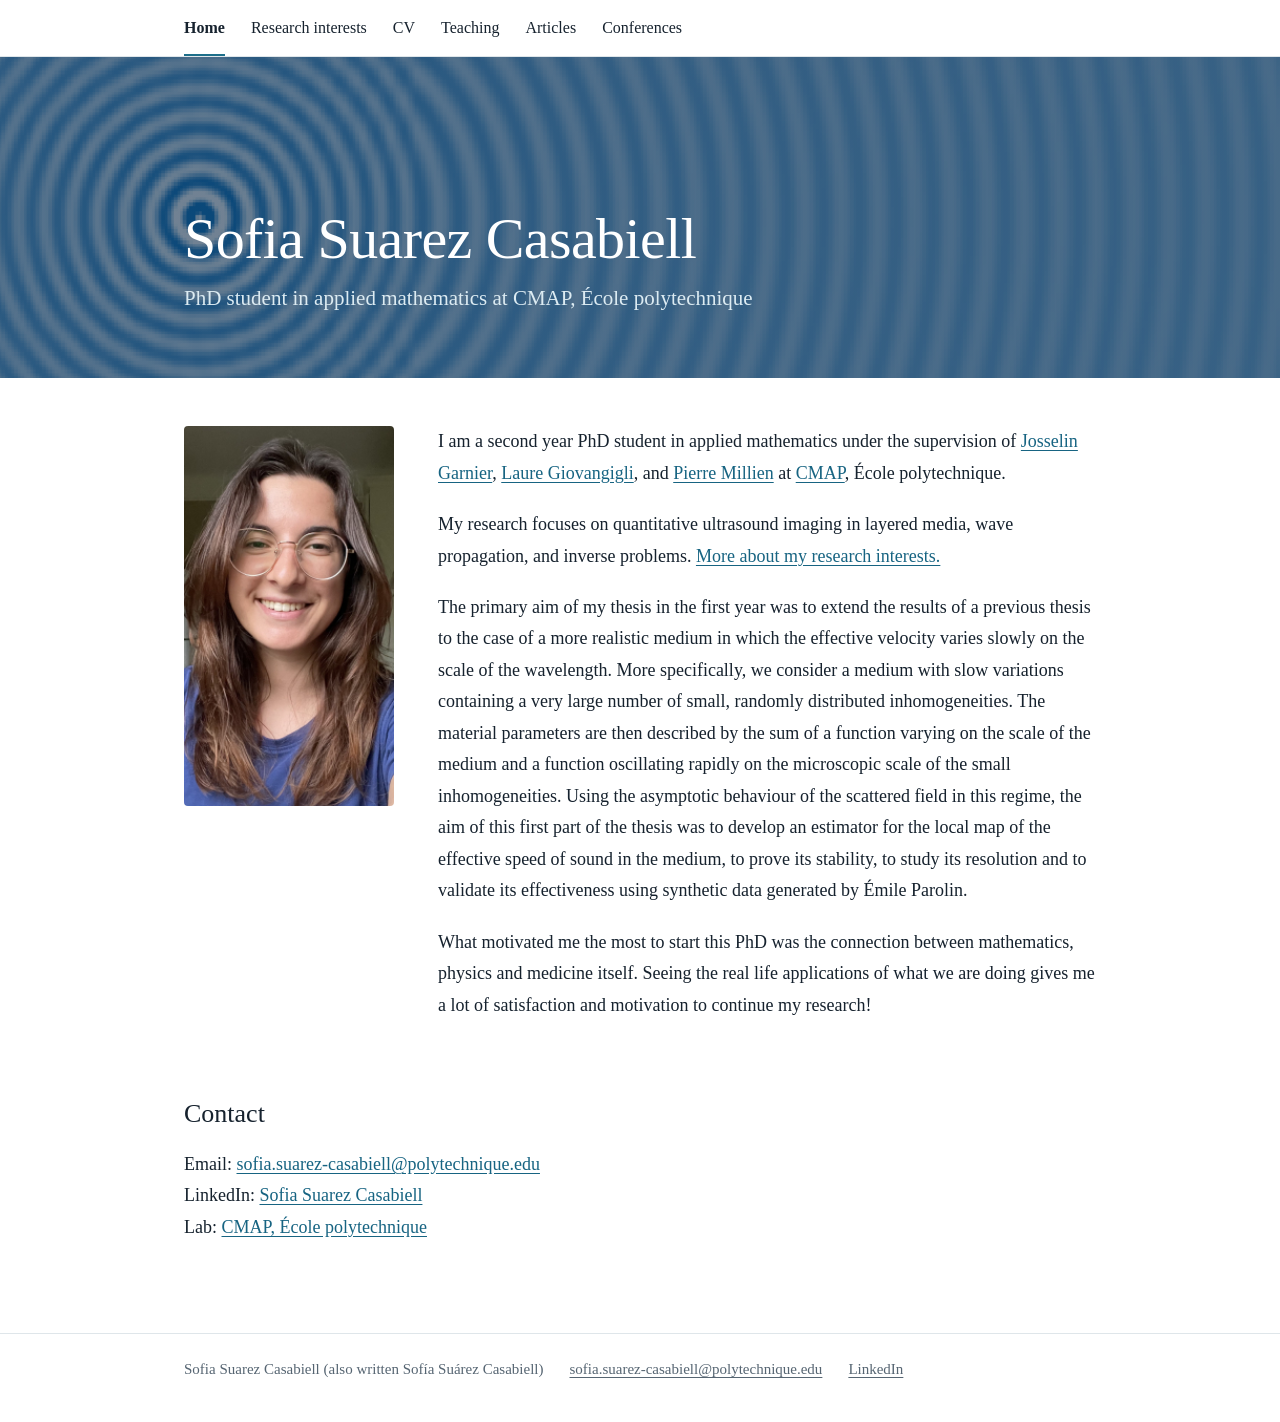
<file: index.html>
<!DOCTYPE html>
<html lang="en">
<head>
  <meta charset="UTF-8">
  <meta name="viewport" content="width=device-width, initial-scale=1">
  <title>Sofia Suarez Casabiell – PhD student in applied mathematics | CMAP, École polytechnique</title>
  <meta name="description" content="Personal website of Sofia Suarez Casabiell (Sofía Suárez Casabiell), PhD student in applied mathematics at CMAP, École polytechnique. Research on quantitative ultrasound imaging, wave propagation and inverse problems.">
  <meta name="theme-color" content="#0e2740">
  <link rel="canonical" href="https://scasabiell.github.io/">
  <meta property="og:type" content="website">
  <meta property="og:title" content="Sofia Suarez Casabiell – PhD student in applied mathematics | CMAP, École polytechnique">
  <meta property="og:description" content="Personal website of Sofia Suarez Casabiell (Sofía Suárez Casabiell), PhD student in applied mathematics at CMAP, École polytechnique. Research on quantitative ultrasound imaging, wave propagation and inverse problems.">
  <meta property="og:url" content="https://scasabiell.github.io/">
  <meta property="og:image" content="https://scasabiell.github.io/198234.jpg">
  <link rel="stylesheet" href="style.css">
  <script type="application/ld+json">
{
  "@context": "https://schema.org",
  "@type": "Person",
  "name": "Sofia Suarez Casabiell",
  "alternateName": [
    "Sofía Suárez Casabiell",
    "Sofia Suarez-Casabiell"
  ],
  "jobTitle": "PhD student in applied mathematics",
  "affiliation": {
    "@type": "Organization",
    "name": "CMAP, École polytechnique"
  },
  "url": "https://scasabiell.github.io/",
  "image": "https://scasabiell.github.io/198234.jpg",
  "sameAs": [
    "https://fr.linkedin.com/in/sofia-suarez-casabiell-b281962a2"
  ]
}
  </script>
</head>
<body>
  <nav class="nav" aria-label="Main">
    <ul>
      <li><a href="index.html" aria-current="page">Home</a></li>
      <li><a href="research.html">Research interests</a></li>
      <li><a href="cv.html">CV</a></li>
      <li><a href="teaching.html">Teaching</a></li>
      <li><a href="articles.html">Articles</a></li>
      <li><a href="conferences.html">Conferences</a></li>
      <li><a href="https://fr.linkedin.com/in/sofia-suarez-casabiell-b281962a2" rel="me noopener" target="_blank">LinkedIn</a></li>
    </ul>
  </nav>

  <header class="hero big">
    <div class="inner">
      <h1>Sofia Suarez Casabiell</h1>
      <p>PhD student in applied mathematics at CMAP, École polytechnique</p>
    </div>
  </header>

  <main>
    <div class="intro">
      <img src="198234.jpg" alt="Portrait of Sofia Suarez Casabiell" width="210">
      <div class="prose">
        <p>
          I am a second year PhD student in applied mathematics under the supervision of
          <a href="https://josselin-garnier.org/">Josselin Garnier</a>,
          <a href="https://perso.ensta.fr/~giovangigli/">Laure Giovangigli</a>, and
          <a href="https://www.institut-langevin.espci.fr/people">Pierre Millien</a>
          at <a href="https://cmap.ip-paris.fr/">CMAP</a>, École polytechnique.
        </p>
        <p>
          My research focuses on quantitative ultrasound imaging in layered media, wave propagation,
          and inverse problems. <a href="research.html"> More about my research interests.</a>
        </p>
        <p>
          The primary aim of my thesis in the first year was to extend the results of a previous thesis
          to the case of a more realistic medium in which the effective velocity varies slowly on the
          scale of the wavelength. More specifically, we consider a medium with slow variations
          containing a very large number of small, randomly distributed inhomogeneities. The material
          parameters are then described by the sum of a function varying on the scale of the medium and
          a function oscillating rapidly on the microscopic scale of the small inhomogeneities. Using
          the asymptotic behaviour of the scattered field in this regime, the aim of this first part of
          the thesis was to develop an estimator for the local map of the effective speed of sound in
          the medium, to prove its stability, to study its resolution and to validate its effectiveness
          using synthetic data generated by Émile Parolin.
        </p>
        <p>
          What motivated me the most to start this PhD was the connection between mathematics, physics
          and medicine itself. Seeing the real life applications of what we are doing gives me a lot of
          satisfaction and motivation to continue my research!
        </p>
      </div>
    </div>

    <h2>Contact</h2>
    <p>
      Email: <a href="mailto:sofia.suarez-casabiell@polytechnique.edu">sofia.suarez-casabiell@polytechnique.edu</a><br>
      LinkedIn: <a href="https://fr.linkedin.com/in/sofia-suarez-casabiell-b281962a2" rel="me noopener" target="_blank">Sofia Suarez Casabiell</a><br>
      Lab: <a href="https://cmap.ip-paris.fr/">CMAP, École polytechnique</a>
    </p>
  </main>

  <footer>
    <div class="inner">
      <span>Sofia Suarez Casabiell (also written Sofía Suárez Casabiell)</span>
      <a href="mailto:sofia.suarez-casabiell@polytechnique.edu">sofia.suarez-casabiell@polytechnique.edu</a>
      <a href="https://fr.linkedin.com/in/sofia-suarez-casabiell-b281962a2" rel="me noopener" target="_blank">LinkedIn</a>
    </div>
  </footer>
</body>
</html>
</file>
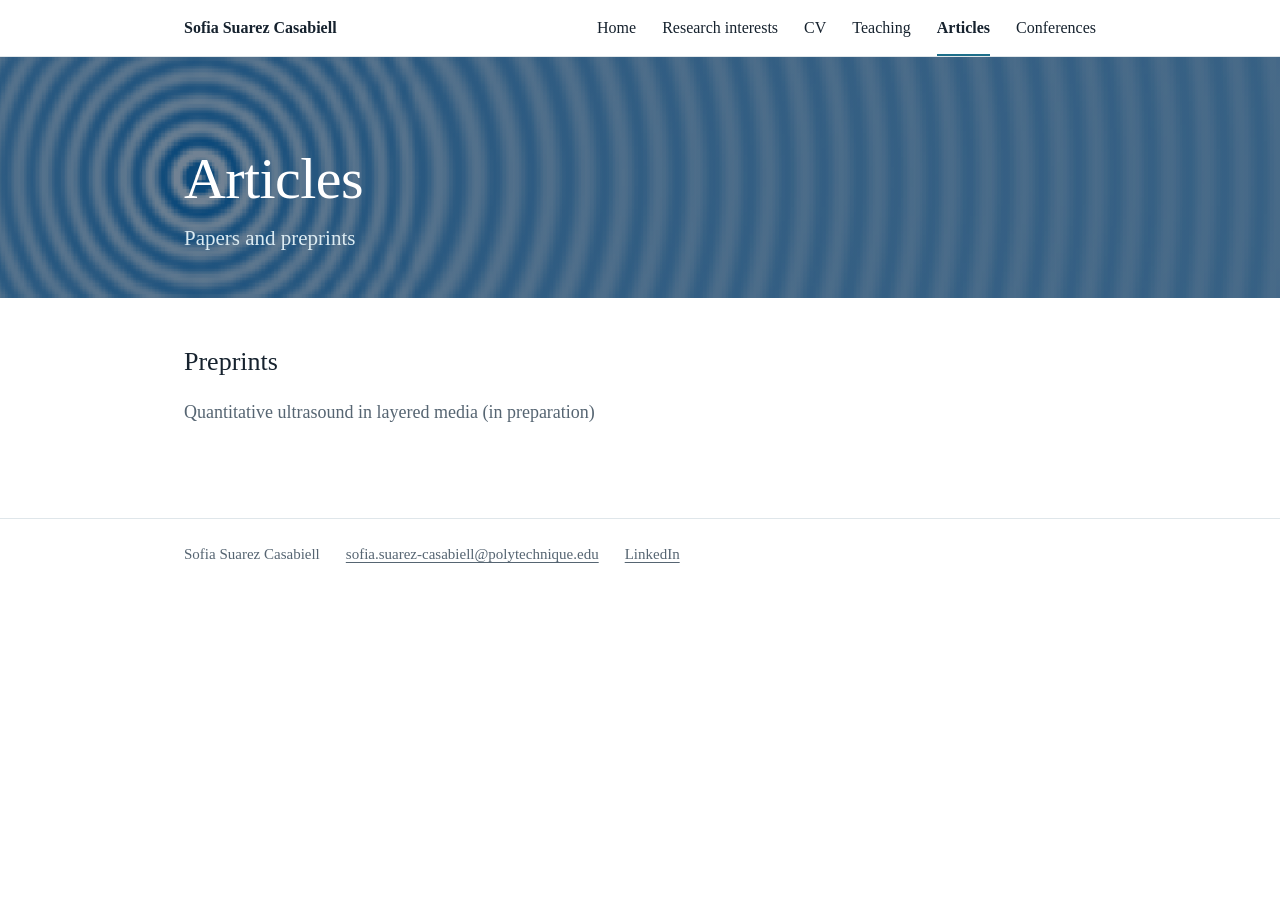
<file: articles.html>
<!DOCTYPE html>
<html lang="en">
<head>
  <meta charset="UTF-8">
  <meta name="viewport" content="width=device-width, initial-scale=1">
  <title>Articles – Sofia Suarez Casabiell</title>
  <meta name="description" content="Papers and preprints by Sofia Suarez Casabiell on quantitative ultrasound imaging, wave propagation and inverse problems.">
  <meta name="theme-color" content="#0e2740">
  <link rel="canonical" href="https://scasabiell.github.io/articles.html">
  <meta property="og:type" content="website">
  <meta property="og:title" content="Articles – Sofia Suarez Casabiell">
  <meta property="og:description" content="Papers and preprints by Sofia Suarez Casabiell on quantitative ultrasound imaging, wave propagation and inverse problems.">
  <meta property="og:url" content="https://scasabiell.github.io/articles.html">
  <meta property="og:image" content="https://scasabiell.github.io/198234.jpg">
  <link rel="stylesheet" href="style.css">
</head>
<body>
  <nav class="nav" aria-label="Main">
    <ul>
      <li class="brand"><a href="index.html">Sofia Suarez Casabiell</a></li>
      <li><a href="index.html">Home</a></li>
      <li><a href="research.html">Research interests</a></li>
      <li><a href="cv.html">CV</a></li>
      <li><a href="teaching.html">Teaching</a></li>
      <li><a href="articles.html" aria-current="page">Articles</a></li>
      <li><a href="conferences.html">Conferences</a></li>
      <li><a href="https://fr.linkedin.com/in/sofia-suarez-casabiell-b281962a2" rel="me noopener" target="_blank">LinkedIn</a></li>
    </ul>
  </nav>

  <header class="hero">
    <div class="inner">
      <h1>Articles</h1>
      <p>Papers and preprints</p>
    </div>
  </header>

  <main>
    <h2>Preprints</h2>
    <p class="note">Quantitative ultrasound in layered media (in preparation) </p>

    <!--<h2>Published papers</h2>
    <p class="note">Coming soon.</p>
    <!-- Template (title as a link to arXiv, HAL or the journal):
    <p>
      <a href="https://hal.science/...">Title of the paper</a><br>
      <strong>Sofia Suarez Casabiell</strong>, Coauthor One, Coauthor Two. Journal or arXiv, year.
    </p>
    -->
  </main>

  <footer>
    <div class="inner">
      <span>Sofia Suarez Casabiell</span>
      <a href="mailto:sofia.suarez-casabiell@polytechnique.edu">sofia.suarez-casabiell@polytechnique.edu</a>
      <a href="https://fr.linkedin.com/in/sofia-suarez-casabiell-b281962a2" rel="me noopener" target="_blank">LinkedIn</a>
    </div>
  </footer>
</body>
</html>
</file>
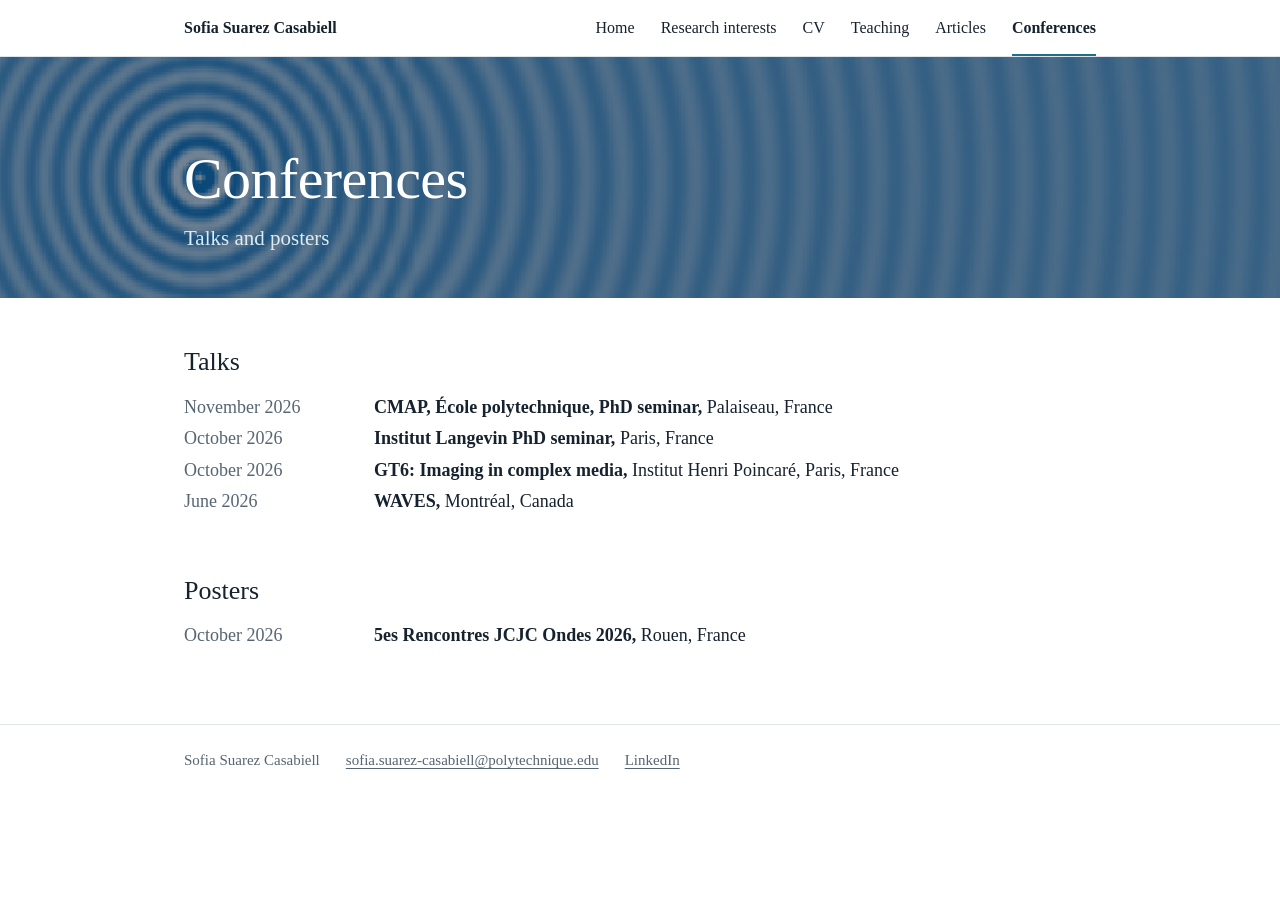
<file: conferences.html>
<!DOCTYPE html>
<html lang="en">
<head>
  <meta charset="UTF-8">
  <meta name="viewport" content="width=device-width, initial-scale=1">
  <title>Conferences – Sofia Suarez Casabiell</title>
  <meta name="description" content="Conference talks and posters by Sofia Suarez Casabiell, PhD student in applied mathematics at CMAP, École polytechnique.">
  <meta name="theme-color" content="#0e2740">
  <link rel="canonical" href="https://scasabiell.github.io/conferences.html">
  <meta property="og:type" content="website">
  <meta property="og:title" content="Conferences – Sofia Suarez Casabiell">
  <meta property="og:description" content="Conference talks and posters by Sofia Suarez Casabiell, PhD student in applied mathematics at CMAP, École polytechnique.">
  <meta property="og:url" content="https://scasabiell.github.io/conferences.html">
  <meta property="og:image" content="https://scasabiell.github.io/198234.jpg">
  <link rel="stylesheet" href="style.css">
</head>
<body>
  <nav class="nav" aria-label="Main">
    <ul>
      <li class="brand"><a href="index.html">Sofia Suarez Casabiell</a></li>
      <li><a href="index.html">Home</a></li>
      <li><a href="research.html">Research interests</a></li>
      <li><a href="cv.html">CV</a></li>
      <li><a href="teaching.html">Teaching</a></li>
      <li><a href="articles.html">Articles</a></li>
      <li><a href="conferences.html" aria-current="page">Conferences</a></li>
      <li><a href="https://fr.linkedin.com/in/sofia-suarez-casabiell-b281962a2" rel="me noopener" target="_blank">LinkedIn</a></li>
    </ul>
  </nav>

  <header class="hero">
    <div class="inner">
      <h1>Conferences</h1>
      <p>Talks and posters</p>
    </div>
  </header>

  <main>
    <h2>Talks</h2>
    
    <dl class="entries">
      <dt>November 2026</dt>
      <dd>
        <strong>CMAP, École polytechnique, PhD seminar,</strong> Palaiseau, France
      </dd>
    </dl>
    <dl class="entries">
      <dt>October 2026</dt>
      <dd>
        <strong>Institut Langevin PhD seminar,</strong> Paris, France
      </dd>
    </dl>
    
    <dl class="entries">
      <dt>October 2026</dt>
      <dd>
        <strong>GT6: Imaging in complex media,</strong>  Institut Henri Poincaré, Paris, France
      </dd>
    </dl>
    <dl class="entries">
      <dt>June 2026</dt>
      <dd>
        <strong>WAVES,</strong> Montréal, Canada
      </dd>
    </dl>
    <h2>Posters</h2>
    <dl class="entries">
      <dt>October 2026</dt>
      <dd>
        <strong>5es Rencontres JCJC Ondes 2026,</strong>  Rouen, France
      </dd>
    </dl>
    
  </main>

  <footer>
    <div class="inner">
      <span>Sofia Suarez Casabiell</span>
      <a href="mailto:sofia.suarez-casabiell@polytechnique.edu">sofia.suarez-casabiell@polytechnique.edu</a>
      <a href="https://fr.linkedin.com/in/sofia-suarez-casabiell-b281962a2" rel="me noopener" target="_blank">LinkedIn</a>
    </div>
  </footer>
</body>
</html>
</file>
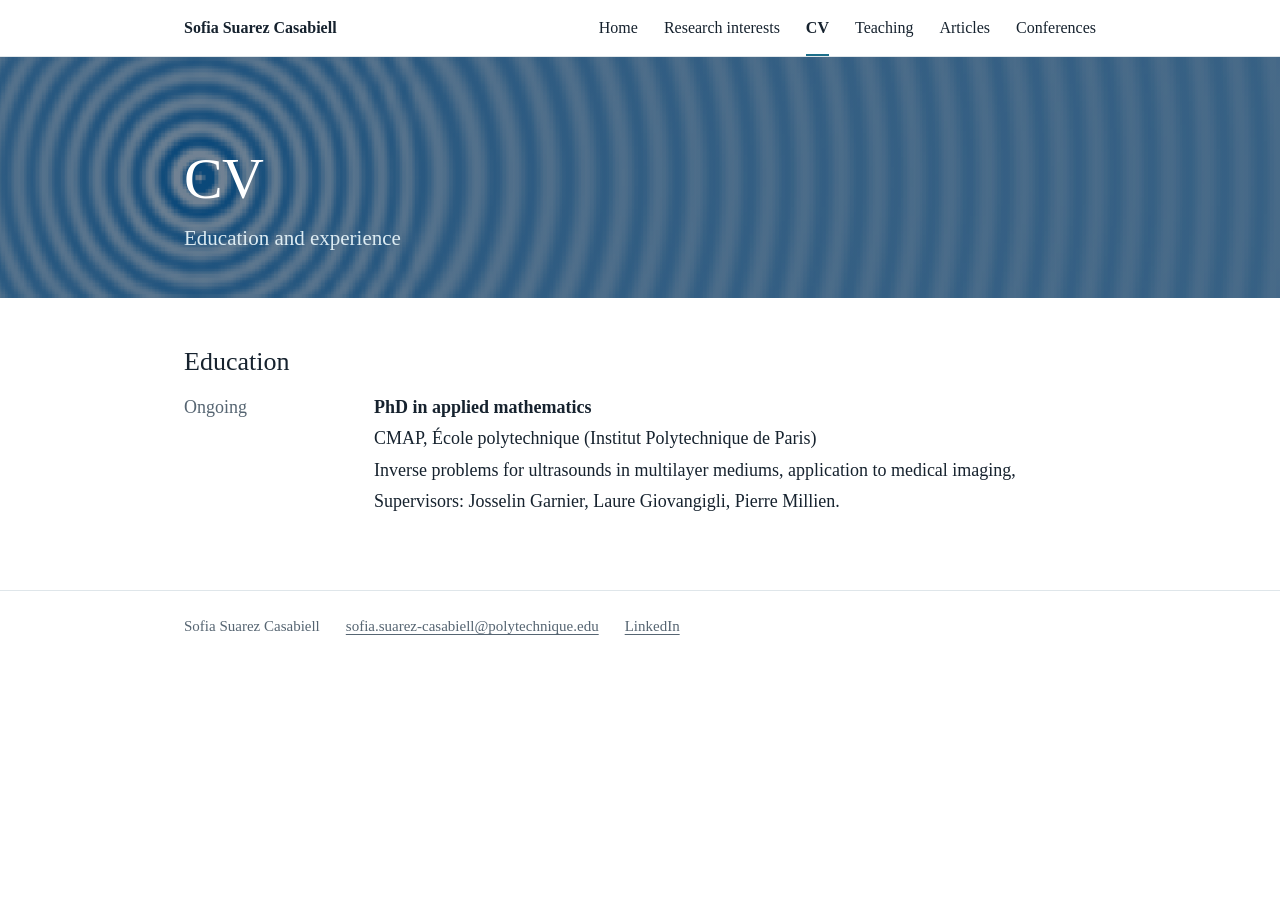
<file: cv.html>
<!DOCTYPE html>
<html lang="en">
<head>
  <meta charset="UTF-8">
  <meta name="viewport" content="width=device-width, initial-scale=1">
  <title>CV – Sofia Suarez Casabiell</title>
  <meta name="description" content="Curriculum vitae of Sofia Suarez Casabiell, PhD student in applied mathematics at CMAP, École polytechnique.">
  <meta name="theme-color" content="#0e2740">
  <link rel="canonical" href="https://scasabiell.github.io/cv.html">
  <meta property="og:type" content="website">
  <meta property="og:title" content="CV – Sofia Suarez Casabiell">
  <meta property="og:description" content="Curriculum vitae of Sofia Suarez Casabiell, PhD student in applied mathematics at CMAP, École polytechnique.">
  <meta property="og:url" content="https://scasabiell.github.io/cv.html">
  <meta property="og:image" content="https://scasabiell.github.io/198234.jpg">
  <link rel="stylesheet" href="style.css">
</head>
<body>
  <nav class="nav" aria-label="Main">
    <ul>
      <li class="brand"><a href="index.html">Sofia Suarez Casabiell</a></li>
      <li><a href="index.html">Home</a></li>
      <li><a href="research.html">Research interests</a></li>
      <li><a href="cv.html" aria-current="page">CV</a></li>
      <li><a href="teaching.html">Teaching</a></li>
      <li><a href="articles.html">Articles</a></li>
      <li><a href="conferences.html">Conferences</a></li>
      <li><a href="https://fr.linkedin.com/in/sofia-suarez-casabiell-b281962a2" rel="me noopener" target="_blank">LinkedIn</a></li>
    </ul>
  </nav>

  <header class="hero">
    <div class="inner">
      <h1>CV</h1>
      <p>Education and experience</p>
    </div>
  </header>

  <main>
    <h2>Education</h2>
    <dl class="entries">
      <dt>Ongoing</dt>
      <dd>
        <strong>PhD in applied mathematics</strong><br>
        CMAP, École polytechnique (Institut Polytechnique de Paris)<br>
        Inverse problems for ultrasounds in multilayer mediums, application to medical imaging, Supervisors: Josselin Garnier,
        Laure Giovangigli, Pierre Millien.
      </dd>
      <!-- Copy this block for each earlier degree:
      <dt>2022 – 2024</dt>
      <dd>
        <strong>Master's degree in ...</strong><br>
        University, city
      </dd>
      -->
    </dl>
    <!-- To offer a PDF version, upload cv.pdf to the repository root and uncomment:
    <p><a href="cv.pdf">Download my CV (PDF)</a></p>
    -->
  </main>

  <footer>
    <div class="inner">
      <span>Sofia Suarez Casabiell</span>
      <a href="mailto:sofia.suarez-casabiell@polytechnique.edu">sofia.suarez-casabiell@polytechnique.edu</a>
      <a href="https://fr.linkedin.com/in/sofia-suarez-casabiell-b281962a2" rel="me noopener" target="_blank">LinkedIn</a>
    </div>
  </footer>
</body>
</html>
</file>
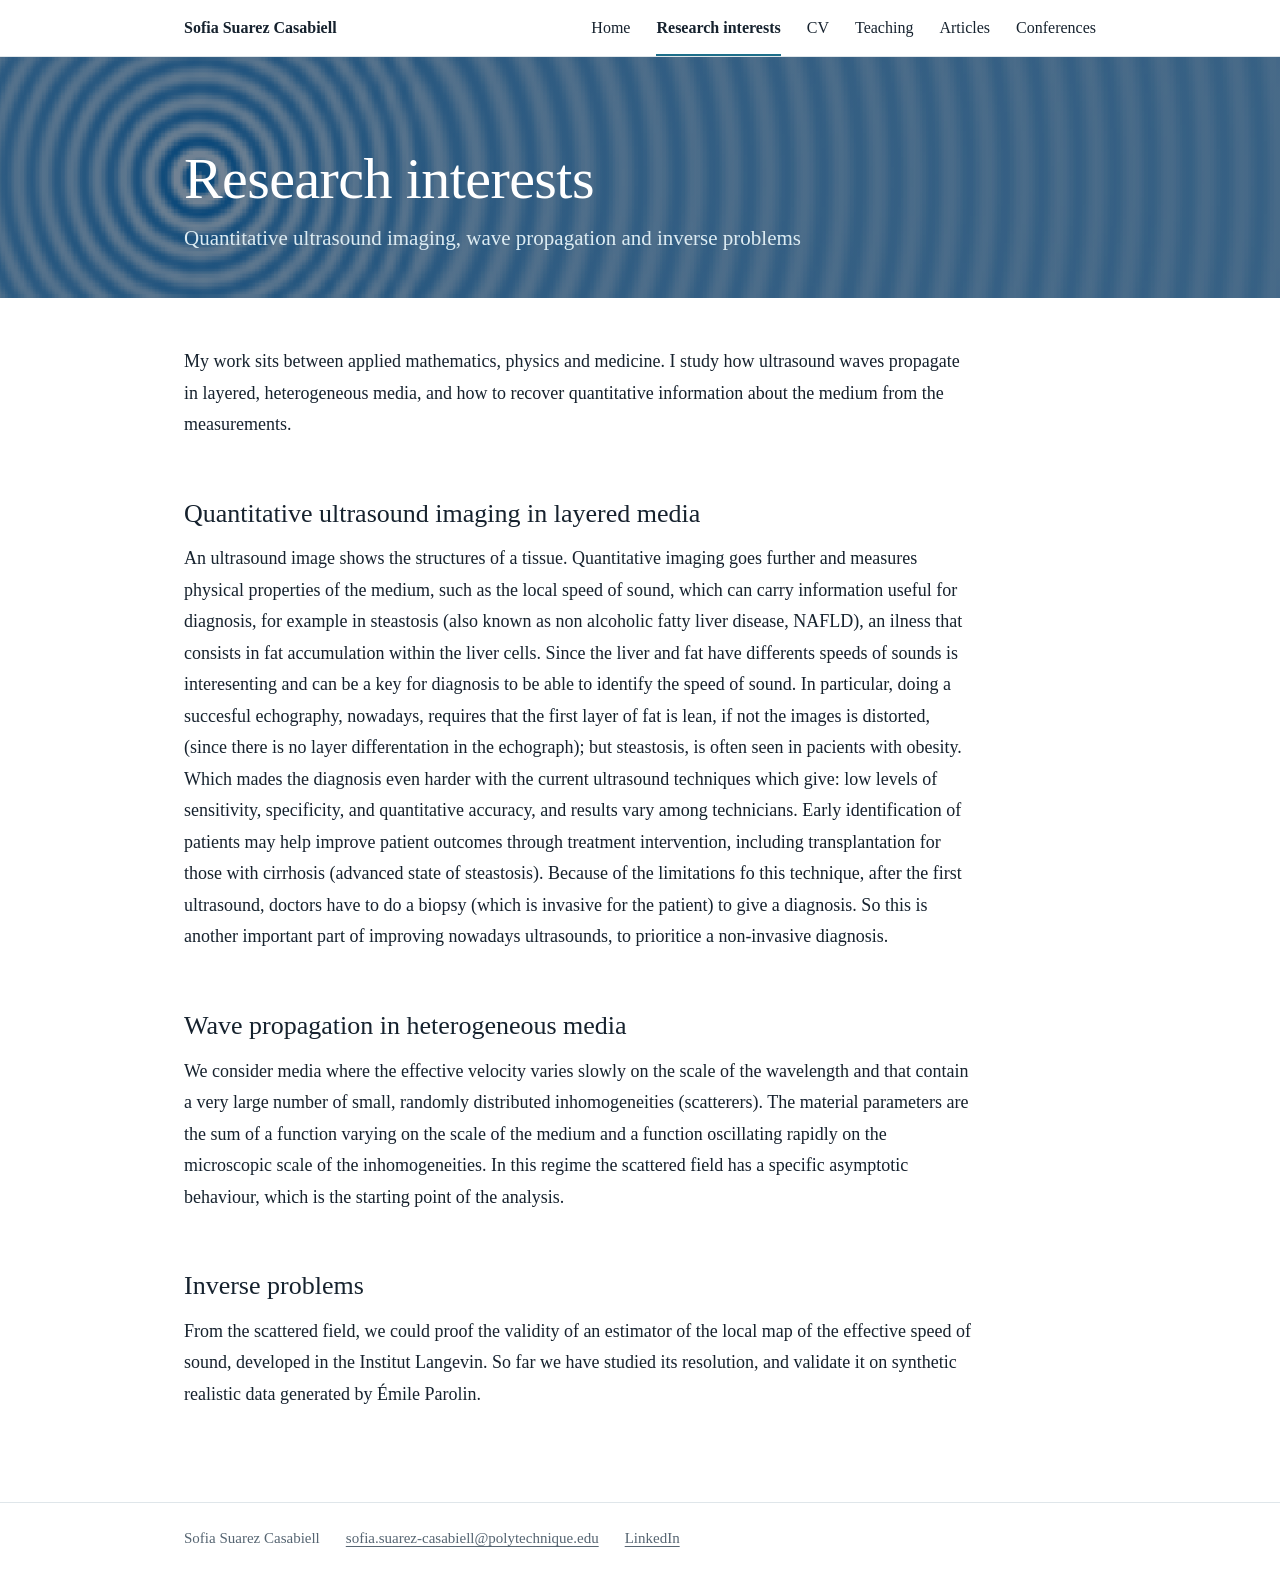
<file: research.html>
<!DOCTYPE html>
<html lang="en">
<head>
  <meta charset="UTF-8">
  <meta name="viewport" content="width=device-width, initial-scale=1">
  <title>Research interests – Sofia Suarez Casabiell</title>
  <meta name="description" content="Research interests of Sofia Suarez Casabiell: quantitative ultrasound imaging in layered media, wave propagation in heterogeneous media and inverse problems.">
  <meta name="theme-color" content="#0e2740">
  <link rel="canonical" href="https://scasabiell.github.io/research.html">
  <meta property="og:type" content="website">
  <meta property="og:title" content="Research interests – Sofia Suarez Casabiell">
  <meta property="og:description" content="Research interests of Sofia Suarez Casabiell: quantitative ultrasound imaging in layered media, wave propagation in heterogeneous media and inverse problems.">
  <meta property="og:url" content="https://scasabiell.github.io/research.html">
  <meta property="og:image" content="https://scasabiell.github.io/198234.jpg">
  <link rel="stylesheet" href="style.css">
</head>
<body>
  <nav class="nav" aria-label="Main">
    <ul>
      <li class="brand"><a href="index.html">Sofia Suarez Casabiell</a></li>
      <li><a href="index.html">Home</a></li>
      <li><a href="research.html" aria-current="page">Research interests</a></li>
      <li><a href="cv.html">CV</a></li>
      <li><a href="teaching.html">Teaching</a></li>
      <li><a href="articles.html">Articles</a></li>
      <li><a href="conferences.html">Conferences</a></li>
      <li><a href="https://fr.linkedin.com/in/sofia-suarez-casabiell-b281962a2" rel="me noopener" target="_blank">LinkedIn</a></li>
    </ul>
  </nav>

  <header class="hero">
    <div class="inner">
      <h1>Research interests</h1>
      <p>Quantitative ultrasound imaging, wave propagation and inverse problems</p>
    </div>
  </header>

  <main>
    <div class="prose">
      <p>
        My work sits between applied mathematics, physics and medicine. I study how ultrasound waves
        propagate in layered, heterogeneous media, and how to recover quantitative information about
        the medium from the measurements.
      </p>

      <h2>Quantitative ultrasound imaging in layered media</h2>
      <p>
        An ultrasound image shows the structures of a tissue. Quantitative imaging goes further and
        measures physical properties of the medium, such as the local speed of sound, which can carry
        information useful for diagnosis, for example in steastosis (also known as non alcoholic fatty liver disease, NAFLD), an ilness that consists in fat accumulation within the liver cells. Since the liver and fat have differents
        speeds of sounds is interesenting and can be a key for diagnosis to be able to identify the speed of sound. In particular, doing a succesful echography, nowadays,
        requires that the first layer of fat is lean, if not the images is distorted, (since there is no layer differentation in the echograph); but steastosis, is often seen in pacients with obesity.
        Which mades the diagnosis even harder with the current ultrasound techniques which give: low levels of sensitivity, specificity, and quantitative accuracy, and results vary among technicians.
        Early identification of patients may help improve patient outcomes through treatment intervention, including transplantation for those with cirrhosis (advanced state of steastosis). 
        Because of the limitations fo this technique, after the first ultrasound,
        doctors have to do a biopsy (which is invasive for the patient) to give a diagnosis. So this is another important part of improving nowadays ultrasounds, to prioritice a non-invasive diagnosis.
      </p>

      <h2>Wave propagation in heterogeneous media</h2>
      <p>
        We consider media where the effective velocity varies slowly on the scale of the wavelength and
        that contain a very large number of small, randomly distributed inhomogeneities (scatterers). The material
        parameters are the sum of a function varying on the scale of the medium and a function
        oscillating rapidly on the microscopic scale of the inhomogeneities. In this regime the
        scattered field has a specific asymptotic behaviour, which is the starting point of the analysis.
      </p>

      <h2>Inverse problems</h2>
      <p>
        From the scattered field, we could proof the validity of an estimator of the local map of the effective speed of
        sound, developed in the Institut Langevin. So far we have studied its resolution, and validate it on synthetic realistic data generated
        by Émile Parolin.
      </p>

  </main>

  <footer>
    <div class="inner">
      <span>Sofia Suarez Casabiell</span>
      <a href="mailto:sofia.suarez-casabiell@polytechnique.edu">sofia.suarez-casabiell@polytechnique.edu</a>
      <a href="https://fr.linkedin.com/in/sofia-suarez-casabiell-b281962a2" rel="me noopener" target="_blank">LinkedIn</a>
    </div>
  </footer>
</body>
</html>
</file>
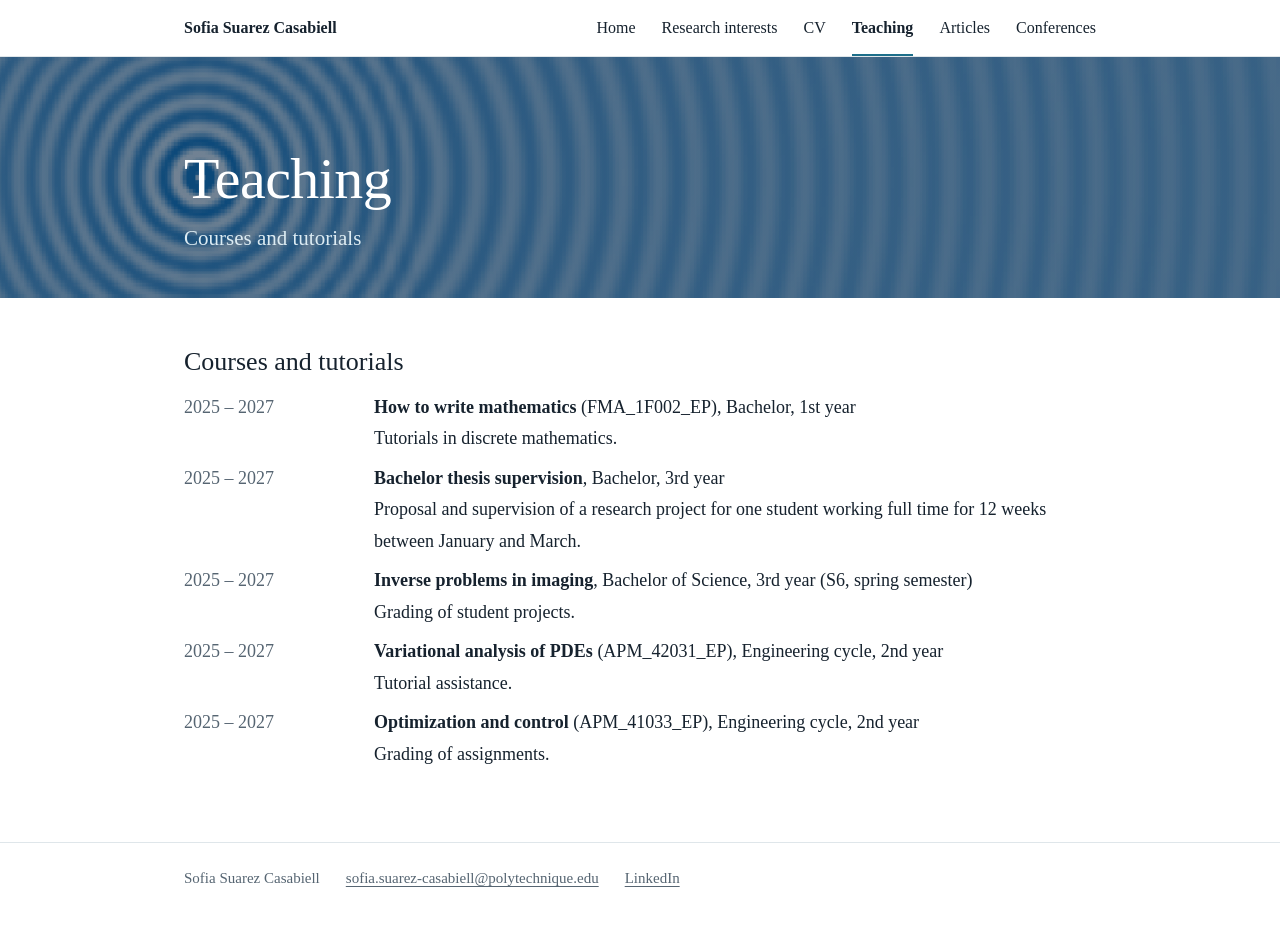
<file: teaching.html>
<!DOCTYPE html>
<html lang="en">
<head>
  <meta charset="UTF-8">
  <meta name="viewport" content="width=device-width, initial-scale=1">
  <title>Teaching – Sofia Suarez Casabiell</title>
  <meta name="description" content="Teaching activities of Sofia Suarez Casabiell, PhD student in applied mathematics at CMAP, École polytechnique.">
  <meta name="theme-color" content="#0e2740">
  <link rel="canonical" href="https://scasabiell.github.io/teaching.html">
  <meta property="og:type" content="website">
  <meta property="og:title" content="Teaching – Sofia Suarez Casabiell">
  <meta property="og:description" content="Teaching activities of Sofia Suarez Casabiell, PhD student in applied mathematics at CMAP, École polytechnique.">
  <meta property="og:url" content="https://scasabiell.github.io/teaching.html">
  <meta property="og:image" content="https://scasabiell.github.io/198234.jpg">
  <link rel="stylesheet" href="style.css">
</head>
<body>
  <nav class="nav" aria-label="Main">
    <ul>
      <li class="brand"><a href="index.html">Sofia Suarez Casabiell</a></li>
      <li><a href="index.html">Home</a></li>
      <li><a href="research.html">Research interests</a></li>
      <li><a href="cv.html">CV</a></li>
      <li><a href="teaching.html" aria-current="page">Teaching</a></li>
      <li><a href="articles.html">Articles</a></li>
      <li><a href="conferences.html">Conferences</a></li>
      <li><a href="https://fr.linkedin.com/in/sofia-suarez-casabiell-b281962a2" rel="me noopener" target="_blank">LinkedIn</a></li>
    </ul>
  </nav>

  <header class="hero">
    <div class="inner">
      <h1>Teaching</h1>
      <p>Courses and tutorials</p>
    </div>
  </header>

  <main>
    <h2>Courses and tutorials</h2>
<dl class="entries">
  <dt>2025 – 2027</dt>
  <dd>
    <strong>How to write mathematics</strong> (FMA_1F002_EP), Bachelor, 1st year<br>
    Tutorials in discrete mathematics.
  </dd>

  <dt>2025 – 2027</dt>
  <dd>
    <strong>Bachelor thesis supervision</strong>, Bachelor, 3rd year<br>
    Proposal and supervision of a research project for one student working full time
    for 12 weeks between January and March.
  </dd>

  <dt>2025 – 2027</dt>
  <dd>
    <strong>Inverse problems in imaging</strong>, Bachelor of Science, 3rd year (S6, spring semester)<br>
    Grading of student projects.
  </dd>

  <dt>2025 – 2027</dt>
  <dd>
    <strong>Variational analysis of PDEs</strong> (APM_42031_EP), Engineering cycle, 2nd year<br>
    Tutorial assistance.
  </dd>

  <dt>2025 – 2027</dt>
  <dd>
    <strong>Optimization and control</strong> (APM_41033_EP), Engineering cycle, 2nd year<br>
    Grading of assignments.
  </dd>
</dl>
</main>

  <footer>
    <div class="inner">
      <span>Sofia Suarez Casabiell</span>
      <a href="mailto:sofia.suarez-casabiell@polytechnique.edu">sofia.suarez-casabiell@polytechnique.edu</a>
      <a href="https://fr.linkedin.com/in/sofia-suarez-casabiell-b281962a2" rel="me noopener" target="_blank">LinkedIn</a>
    </div>
  </footer>
</body>
</html>
</file>
<file: style.css>
:root {
  --ink: #16222e;
  --muted: #566572;
  --deep: #0e2740;
  --teal: #1d6f8a;
  --link: #176482;
  --rule: #dfe6ea;
  --focus: #e0a030;
}

* { box-sizing: border-box; }

@media (prefers-reduced-motion: no-preference) {
  html { scroll-behavior: smooth; }
}

body {
  margin: 0;
  font-family: Georgia, "Times New Roman", serif;
  font-size: 18px;
  line-height: 1.75;
  color: var(--ink);
  background: #fff;
}

a { color: var(--link); text-underline-offset: 3px; }
a:hover { color: var(--deep); }
:focus-visible { outline: 3px solid var(--focus); outline-offset: 3px; }

/* Navigation */
.nav {
  position: sticky;
  top: 0;
  z-index: 10;
  background: rgba(255, 255, 255, 0.96);
  border-bottom: 1px solid var(--rule);
}
.nav ul {
  max-width: 960px;
  margin: 0 auto;
  padding: 0 24px;
  list-style: none;
  display: flex;
  flex-wrap: wrap;
  align-items: center;
  gap: 0 26px;
}
.nav a {
  display: block;
  padding: 14px 0 12px;
  color: var(--ink);
  text-decoration: none;
  font-size: 16px;
  border-bottom: 2px solid transparent;
}
.nav a:hover { border-bottom-color: var(--teal); color: var(--ink); }
.nav a[aria-current="page"] { border-bottom-color: var(--teal); font-weight: bold; }
.nav .brand { margin-right: auto; font-weight: bold; }

/* Hero banner */
.hero {
  background:
    linear-gradient(rgba(14, 39, 64, 0.55), rgba(14, 39, 64, 0.55)),
    url("banner_2.png") center / cover no-repeat;
  color: #fff;
}
.hero .inner {
  max-width: 960px;
  margin: 0 auto;
  padding: 90px 24px 44px;
}
.hero.big .inner { padding: 150px 24px 64px; }
.hero h1 {
  margin: 0 0 12px;
  font-size: clamp(34px, 6vw, 58px);
  line-height: 1.1;
  font-weight: normal;
  letter-spacing: -0.01em;
}
.hero p {
  margin: 0;
  max-width: 34em;
  font-size: clamp(17px, 2.4vw, 21px);
  line-height: 1.5;
  color: #dcebf2;
}

/* Content */
main {
  max-width: 960px;
  margin: 0 auto;
  padding: 48px 24px 72px;
}
.prose { max-width: 44em; }
.prose p { margin: 0 0 1.1em; }

h2 {
  margin: 2.2em 0 0.5em;
  font-size: 26px;
  line-height: 1.25;
  font-weight: normal;
}
main > h2:first-child { margin-top: 0; }
h3 { margin: 1.6em 0 0.2em; font-size: 19px; }

.intro { display: flex; align-items: flex-start; gap: 44px; }
.intro img { flex: none; width: 210px; height: auto; border-radius: 4px; }

/* Link list on the home page */
.sections {
  list-style: none;
  margin: 0;
  padding: 0;
  border-top: 1px solid var(--rule);
}
.sections li {
  display: flex;
  flex-wrap: wrap;
  gap: 0 28px;
  padding: 14px 0;
  border-bottom: 1px solid var(--rule);
}
.sections a { min-width: 11em; font-weight: bold; }
.sections span { color: var(--muted); }

/* CV entries */
.entries {
  display: grid;
  grid-template-columns: 9em 1fr;
  gap: 8px 28px;
  margin: 0;
}
.entries dt { color: var(--muted); }
.entries dd { margin: 0; }

.note { color: var(--muted); }

footer {
  border-top: 1px solid var(--rule);
  color: var(--muted);
  font-size: 15px;
}
footer .inner {
  max-width: 960px;
  margin: 0 auto;
  padding: 22px 24px 40px;
  display: flex;
  flex-wrap: wrap;
  gap: 4px 26px;
}
footer a { color: var(--muted); }

@media (max-width: 680px) {
  body { font-size: 17px; }
  .intro { flex-direction: column; gap: 24px; }
  .intro img { width: 170px; }
  .entries { grid-template-columns: 1fr; gap: 0; }
  .entries dd { margin-bottom: 14px; }
  .hero .inner { padding: 64px 24px 32px; }
  .hero.big .inner { padding: 100px 24px 44px; }
}
.nav li:last-child { display: none; }
</file>
